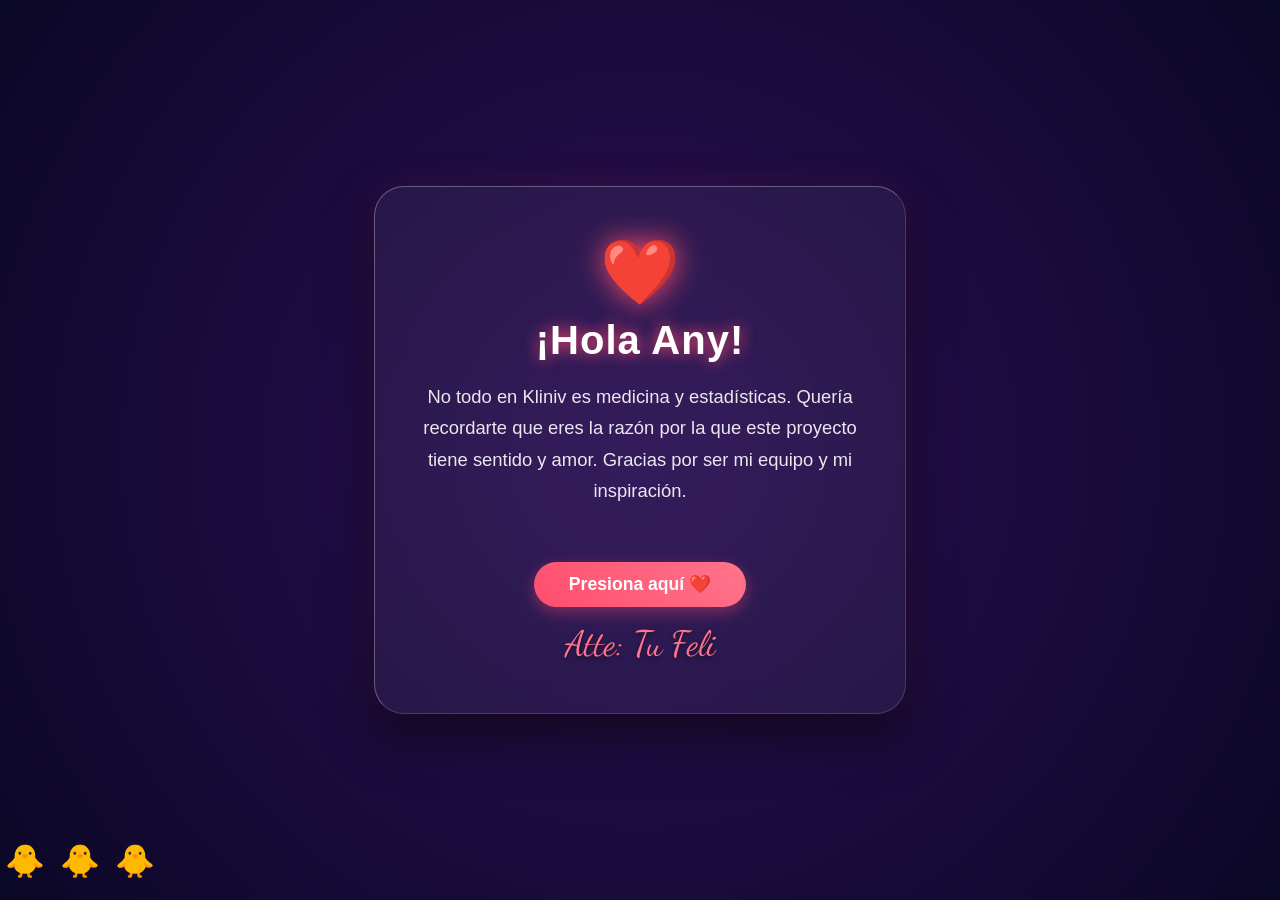
<file: templates/any.html>
<!DOCTYPE html>
<html lang="es">
<head>
    <meta charset="UTF-8">
    <meta name="viewport" content="width=device-width, initial-scale=1.0">
    <title>Para Any ❤️</title>
    
    <link href="https://fonts.googleapis.com/css2?family=Dancing+Script:wght@700&display=swap" rel="stylesheet">
    
    <style>
        :root {
            --color-amor: #ff4d6d;
            --color-resplandor: #ff758c;
            --color-fondo-centro: #2b1055;
            --color-fondo-borde: #0b0726;
        }

        body, html {
            margin: 0;
            padding: 0;
            width: 100%;
            height: 100%;
            overflow: hidden;
            /* Fondo de cielo nocturno romántico */
            background: radial-gradient(circle at center, var(--color-fondo-centro) 0%, var(--color-fondo-borde) 100%);
            display: flex;
            justify-content: center;
            align-items: center;
            font-family: 'Segoe UI', Tahoma, Geneva, Verdana, sans-serif;
        }

        /* Corazones flotantes normales */
        .heart {
            position: absolute;
            color: var(--color-amor);
            user-select: none;
            pointer-events: none;
            animation: float linear forwards; /* forwards para que desaparezca al final */
            z-index: 1;
            filter: drop-shadow(0 0 5px rgba(255, 77, 109, 0.5));
        }

        @keyframes float {
            0% { transform: translateY(100vh) scale(0) rotate(0deg); opacity: 0; }
            20% { opacity: 1; transform: translateY(80vh) scale(1) rotate(20deg); }
            100% { transform: translateY(-10vh) scale(1.5) rotate(360deg); opacity: 0; }
        }

        /* Contenedor del Mensaje (Glassmorphism Pro) */
        .card-sorpresa {
            background: rgba(255, 255, 255, 0.05);
            backdrop-filter: blur(20px);
            -webkit-backdrop-filter: blur(20px);
            padding: 3rem 2.5rem;
            border-radius: 30px;
            border: 1px solid rgba(255, 255, 255, 0.15);
            border-top: 1px solid rgba(255, 255, 255, 0.3);
            border-left: 1px solid rgba(255, 255, 255, 0.3);
            text-align: center;
            max-width: 450px;
            box-shadow: 0 25px 50px rgba(0,0,0,0.5), 0 0 40px rgba(255, 77, 109, 0.1);
            z-index: 10;
            transform: scale(0.8);
            opacity: 0;
            animation: aparecer 1.5s cubic-bezier(0.16, 1, 0.3, 1) forwards;
            transition: transform 0.4s ease, box-shadow 0.4s ease;
        }

        .card-sorpresa:hover {
            transform: scale(1.02) !important;
            box-shadow: 0 30px 60px rgba(0,0,0,0.6), 0 0 60px rgba(255, 77, 109, 0.3);
        }

        @keyframes aparecer {
            to { transform: scale(1); opacity: 1; }
        }

        h1 {
            color: white;
            font-size: 2.5rem;
            margin-top: 0;
            margin-bottom: 1rem;
            text-shadow: 0 0 15px var(--color-amor);
            letter-spacing: 1px;
        }

        p {
            color: rgba(255, 255, 255, 0.9);
            font-size: 1.15rem;
            line-height: 1.7;
            margin-bottom: 2rem;
            font-weight: 300;
        }

        /* Firma con letra a mano */
        .ps {
            display: block;
            margin-top: 1rem;
            color: var(--color-resplandor);
            font-family: 'Dancing Script', cursive;
            font-size: 2.2rem;
            text-shadow: 0 2px 4px rgba(0,0,0,0.5);
        }

        /* Corazón central latiendo */
        .main-heart {
            font-size: 4rem;
            display: inline-block;
            animation: latido 1.2s infinite;
            margin-bottom: 0.5rem;
            filter: drop-shadow(0 0 15px var(--color-amor));
        }

        @keyframes latido {
            0%, 100% { transform: scale(1); }
            15% { transform: scale(1.25); }
            30% { transform: scale(1); }
            45% { transform: scale(1.25); }
            60% { transform: scale(1); }
        }

        /* Botón Interactivo Mágico */
        .btn-magia {
            background: linear-gradient(45deg, var(--color-amor), var(--color-resplandor));
            border: none;
            padding: 12px 35px;
            border-radius: 50px;
            color: white;
            font-size: 1.1rem;
            font-weight: bold;
            cursor: pointer;
            margin-top: 1.5rem;
            box-shadow: 0 5px 15px rgba(255, 77, 109, 0.4);
            transition: all 0.3s ease;
            outline: none;
        }

        .btn-magia:hover {
            transform: translateY(-3px) scale(1.05);
            box-shadow: 0 8px 25px rgba(255, 77, 109, 0.6);
        }

        .btn-magia:active {
            transform: translateY(1px);
        }

        /* =========================================
           ANIMACIÓN DE LA FAMILIA DE PATITOS
           ========================================= */
        .duck-family {
            position: absolute;
            bottom: 20px;
            left: -150px; /* Empiezan fuera de la pantalla */
            display: flex;
            align-items: flex-end;
            gap: 15px;
            z-index: 5; /* Pasan por detrás de la tarjeta */
            animation: nadar 20s linear infinite;
        }

        /* scaleX(-1) voltea el emoji para que mire hacia la derecha */
        .mama-duck {
            font-size: 3.5rem;
            transform: scaleX(-1);
            animation: balanceo 1s ease-in-out infinite alternate;
        }

        .baby-duck {
            font-size: 2rem;
            transform: scaleX(-1);
        }

        .baby-1 { animation: saltito 0.4s ease-in-out infinite alternate; }
        .baby-2 { animation: saltito 0.4s ease-in-out infinite alternate 0.2s; }
        .baby-3 { animation: saltito 0.4s ease-in-out infinite alternate 0.4s; }

        @keyframes nadar {
            0% { transform: translateX(-10vw); }
            100% { transform: translateX(120vw); }
        }

        @keyframes balanceo {
            0% { transform: scaleX(-1) rotate(-5deg); }
            100% { transform: scaleX(-1) rotate(5deg); }
        }

        @keyframes saltito {
            0% { transform: scaleX(-1) translateY(0); }
            100% { transform: scaleX(-1) translateY(-10px); }
        }

    </style>
</head>
<body>

    <script>
        function createHeart(extraClass = '') {
            const heart = document.createElement('div');
            heart.classList.add('heart');
            if (extraClass) heart.classList.add(extraClass);
            
            // Corazones de diferentes tipos para dar variedad
            const corazones = ['❤️', '💖', '✨', '💕'];
            heart.innerHTML = corazones[Math.floor(Math.random() * corazones.length)];
            
            heart.style.left = Math.random() * 100 + 'vw';
            heart.style.animationDuration = Math.random() * 3 + 4 + 's';
            heart.style.fontSize = Math.random() * 20 + 15 + 'px';
            
            document.body.appendChild(heart);
            setTimeout(() => { heart.remove(); }, 7000);
        }

        // Lluvia constante y suave
        setInterval(() => createHeart(), 400);

        // Explosión de amor al hacer clic en el botón
        function explosionDeAmor() {
            // Crea 40 corazones de golpe
            for(let i = 0; i < 40; i++) {
                setTimeout(() => {
                    createHeart();
                }, i * 50); // Aparecen uno tras otro rapidísimo
            }
            
            // Cambia el texto del botón temporalmente
            const btn = document.querySelector('.btn-magia');
            btn.innerHTML = "¡Te amo mash! ✨";
            setTimeout(() => { btn.innerHTML = "Presiona aquí ❤️"; }, 3000);
        }
    </script>

    <div class="duck-family">
        <div class="mama-duck">🦆🦆</div>
        <div class="baby-duck baby-1">🐥</div>
        <div class="baby-duck baby-2">🐥</div>
        <div class="baby-duck baby-3">🐥</div>
    </div>

    <div class="card-sorpresa">
        <div class="main-heart">❤️</div>
        <h1>¡Hola Any!</h1>
        <p>
            No todo en Kliniv es medicina y estadísticas. 
            Quería recordarte que eres la razón por la que este proyecto tiene sentido y amor. 
            Gracias por ser mi equipo y mi inspiración.
        </p>
        
        <button class="btn-magia" onclick="explosionDeAmor()">Presiona aquí ❤️</button>
        
        <span class="ps">Atte: Tu Feli</span>
    </div>

</body>
</html>
</file>
